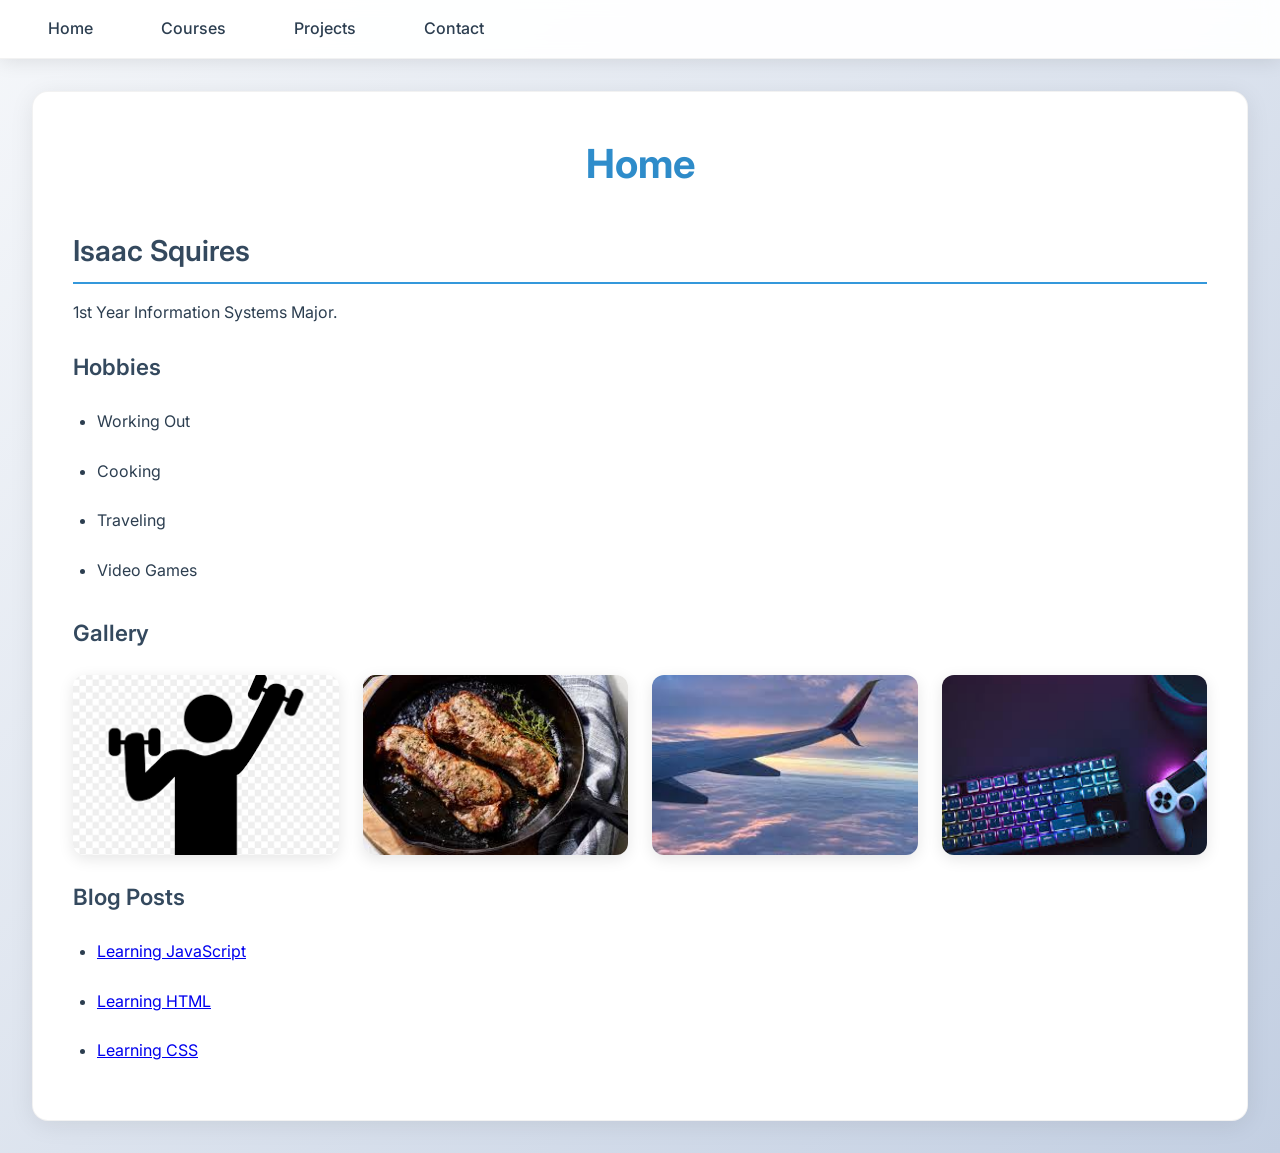
<file: Portfolio Website/index.html>
<!DOCTYPE html>
<html lang="en">
<head>
  <meta charset="UTF-8" />
  <meta name="viewport" content="width=device-width, initial-scale=1.0"/>
  <title>Home - My Portfolio</title>
  <link rel="stylesheet" href="style.css" />
</head>
<body>

  <!--navigation-->
  <nav>
    <a href="index.html">Home</a>
    <a href="courses.html">Courses</a>
    <a href="projects.html">Projects</a>
    <a href="contact.html">Contact</a>
  </nav>

  <!--home-->
  <section>
    <h1>Home</h1>
    <h2 id="profile-name"></h2>
    <p id="profile-bio"></p>

    <h3>Hobbies</h3>
    <ul id="hobbies-list"></ul>

    <h3>Gallery</h3>
    <div id="gallery-grid"></div>

    <h3>Blog Posts</h3>
    <ul id="blog-list"></ul>
  </section>

  <script src="script.js"></script>
  <script>
    renderHome();
  </script>
</body>
</html>
</file>
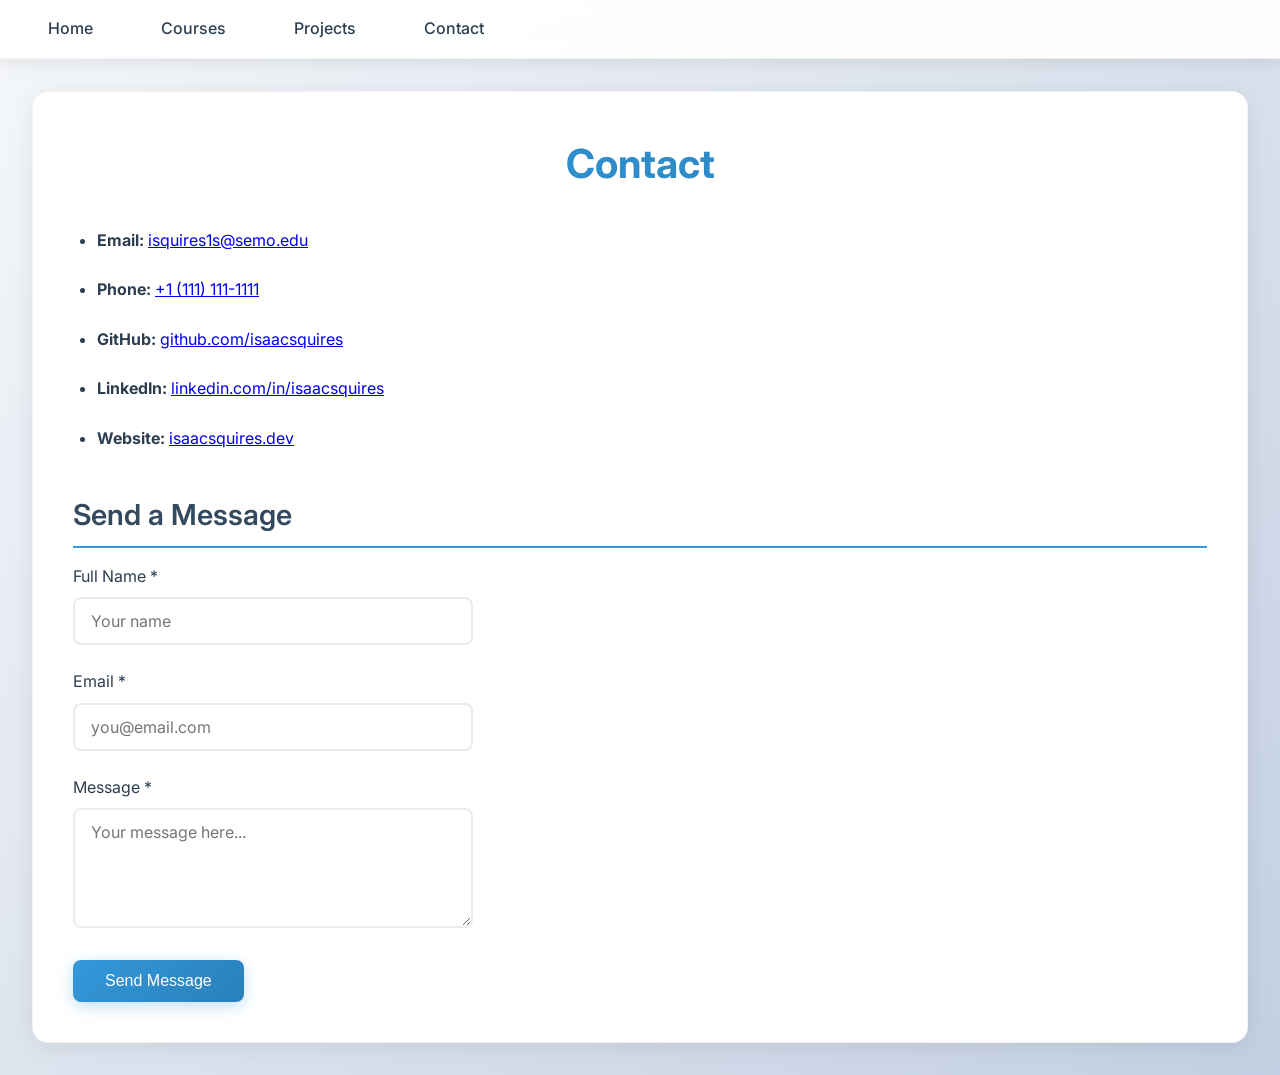
<file: Portfolio Website/contact.html>
<!DOCTYPE html>
<html lang="en">
<head>
  <meta charset="UTF-8" />
  <meta name="viewport" content="width=device-width, initial-scale=1.0"/>
  <title>Contact - My Portfolio</title>
  <link rel="stylesheet" href="style.css" />
</head>
<body>

  <!--navigation-->
  <nav>
    <a href="index.html">Home</a>
    <a href="courses.html">Courses</a>
    <a href="projects.html">Projects</a>
    <a href="contact.html">Contact</a>
  </nav>

  <!--contact-->
  <section>
    <h1>Contact</h1>
    <ul id="contact-info"></ul>

    <h2>Send a Message</h2>
    <p id="form-success" style="display:none; color:green;">Message sent successfully!</p>

    <div class="form-group">
      <label for="f-name">Full Name *</label><br/>
      <input type="text" id="f-name" placeholder="Your name" /><br/>
      <span class="form-error" id="err-name">Please enter your name.</span>
    </div>

    <div class="form-group">
      <label for="f-email">Email *</label><br/>
      <input type="email" id="f-email" placeholder="you@email.com" /><br/>
      <span class="form-error" id="err-email">Please enter a valid email.</span>
    </div>

    <div class="form-group">
      <label for="f-message">Message *</label><br/>
      <textarea id="f-message" placeholder="Your message here..."></textarea><br/>
      <span class="form-error" id="err-message">Please enter a message.</span>
    </div>

    <button onclick="submitForm()">Send Message</button>
  </section>

  <script src="script.js"></script>
  <script>
    renderContact();
  </script>
</body>
</html>
</file>
<file: Portfolio Website/style.css>
/* Import Google Fonts */
@import url('https://fonts.googleapis.com/css2?family=Inter:wght@300;400;500;600;700&display=swap');

/* Modern CSS Reset */
 * {
   box-sizing: border-box;
   margin: 0;
   padding: 0;
 }
 
 body {
  font-family: 'Inter', -apple-system, BlinkMacSystemFont, 'Segoe UI', Roboto, sans-serif;
  line-height: 1.6;
  color: #2c3e50;
  background: linear-gradient(135deg, #f5f7fa 0%, #c3cfe2 100%);
  min-height: 100vh;
 }
 
/* Navigation */
 nav {
  background: rgba(255, 255, 255, 0.95);
  backdrop-filter: blur(10px);
  padding: 1rem 2rem;
  margin-bottom: 2rem;
  box-shadow: 0 2px 20px rgba(0, 0, 0, 0.1);
  position: sticky;
  top: 0;
  z-index: 100;
  border-bottom: 1px solid rgba(0, 0, 0, 0.05);
 }
 
 nav a {
  color: #2c3e50;
   text-decoration: none;
  margin-right: 2rem;
  font-weight: 500;
  font-size: 1rem;
  transition: all 0.3s ease;
  padding: 0.5rem 1rem;
  border-radius: 8px;
 }
 
 nav a:hover {
  background: #3498db;
  color: white;
  transform: translateY(-1px);
 }
 
/* Sections */
 section {
  background: white;
  margin: 0 2rem 2rem;
  padding: 2.5rem;
  border-radius: 16px;
  box-shadow: 0 4px 25px rgba(0, 0, 0, 0.08);
  border: 1px solid rgba(0, 0, 0, 0.05);
 }
 
 h1 {
  font-size: 2.5rem;
  font-weight: 700;
  color: #2c3e50;
  margin-bottom: 1.5rem;
  text-align: center;
  background: linear-gradient(135deg, #3498db, #2980b9);
  -webkit-background-clip: text;
  -webkit-text-fill-color: transparent;
  background-clip: text;
 }
 
h2 {
  font-size: 1.8rem;
  font-weight: 600;
  color: #34495e;
  margin: 2rem 0 1rem;
  padding-bottom: 0.5rem;
  border-bottom: 2px solid #3498db;
}

h3 {
  font-size: 1.4rem;
  font-weight: 600;
  color: #34495e;
  margin: 1.5rem 0 1rem;
 }
 
/* Gallery */
#gallery-grid {
  display: grid;
  grid-template-columns: repeat(auto-fill, minmax(250px, 1fr));
  gap: 1.5rem;
  margin: 1.5rem 0;
}

 #gallery-grid img {
  width: 100%;
  height: 180px;
   object-fit: cover;
  border-radius: 12px;
  transition: all 0.3s ease;
  box-shadow: 0 4px 15px rgba(0, 0, 0, 0.1);
}

#gallery-grid img:hover {
  transform: scale(1.05);
  box-shadow: 0 8px 25px rgba(0, 0, 0, 0.15);
 }
 
/* Cards */
 .course-card, .project-card {
  background: #f8f9fa;
  border: 1px solid #e9ecef;
  padding: 1.5rem;
  margin-bottom: 1.5rem;
  border-radius: 12px;
  transition: all 0.3s ease;
  box-shadow: 0 2px 10px rgba(0, 0, 0, 0.05);
}

.course-card:hover, .project-card:hover {
  transform: translateY(-2px);
  box-shadow: 0 8px 25px rgba(0, 0, 0, 0.1);
  border-color: #3498db;
 }
 
/* Forms */
 .form-group {
  margin-bottom: 1.5rem;
 }
 
 input, textarea {
  width: 100%;
  max-width: 400px;
  padding: 0.75rem 1rem;
  margin-top: 0.5rem;
  border: 2px solid #e9ecef;
  border-radius: 8px;
  font-size: 1rem;
  font-family: inherit;
  transition: all 0.3s ease;
}

input:focus, textarea:focus {
  outline: none;
  border-color: #3498db;
  box-shadow: 0 0 0 3px rgba(52, 152, 219, 0.1);
 }
 
 textarea {
  height: 120px;
  resize: vertical;
 }
 
/* Buttons */
 button {
  padding: 0.75rem 2rem;
  background: linear-gradient(135deg, #3498db, #2980b9);
   color: white;
   border: none;
  border-radius: 8px;
  font-size: 1rem;
  font-weight: 500;
   cursor: pointer;
  transition: all 0.3s ease;
  box-shadow: 0 4px 15px rgba(52, 152, 219, 0.3);
 }
 
 button:hover {
  transform: translateY(-2px);
  box-shadow: 0 6px 20px rgba(52, 152, 219, 0.4);
}

button:active {
  transform: translateY(0);
}

/* Lists */
ul {
  padding-left: 1.5rem;
}

li {
  margin-bottom: 0.5rem;
  padding: 0.5rem 0;
 }
 
/* Error messages */
 .form-error {
  color: #e74c3c;
  font-size: 0.875rem;
  margin-top: 0.25rem;
   display: none;
 }

/* Responsive Design */
@media (max-width: 768px) {
  body {
    padding: 0;
  }

  nav {
    padding: 1rem;
    margin-bottom: 1rem;
  }

  nav a {
    margin-right: 1rem;
    padding: 0.5rem;
    font-size: 0.9rem;
  }

  section {
    margin: 0 1rem 1rem;
    padding: 1.5rem;
  }

  h1 {
    font-size: 2rem;
  }

  h2 {
    font-size: 1.5rem;
  }

  #gallery-grid {
    grid-template-columns: repeat(auto-fill, minmax(200px, 1fr));
    gap: 1rem;
  }

  input, textarea {
    max-width: 100%;
  }
}

@media (max-width: 480px) {
  #gallery-grid {
    grid-template-columns: 1fr;
  }

  nav a {
    display: block;
    margin: 0.5rem 0;
    text-align: center;
  }
}
</file>
